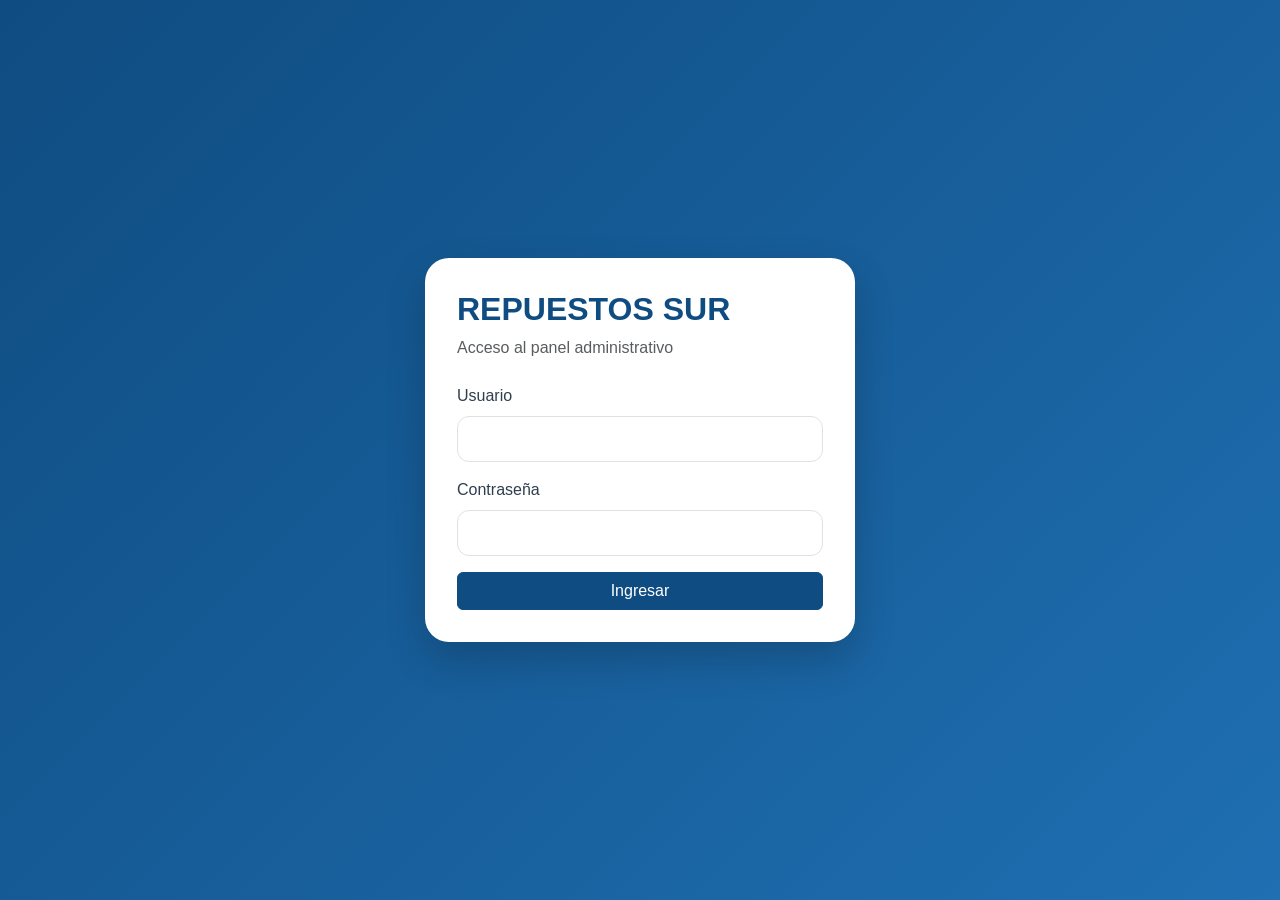
<file: frontend/index.html>
<!DOCTYPE html>
<html lang="es">
<head>
  <meta charset="UTF-8" />
  <meta name="viewport" content="width=device-width, initial-scale=1.0" />
  <title>Panel Administrativo - Tienda de Repuestos</title>
  <link href="https://cdn.jsdelivr.net/npm/bootstrap@5.3.3/dist/css/bootstrap.min.css" rel="stylesheet" />
  <link rel="stylesheet" href="styles.css" />
</head>
<body>
  <div class="d-flex min-vh-100">
    <aside class="sidebar">
      <h2>REPUESTOS SUR</h2>
      <p class="sidebar-subtitle">Gestión operativa</p>
      <nav class="nav flex-column mt-4">
        <button class="nav-link active" data-section="repuestos">Repuestos</button>
        <button class="nav-link" data-section="clientes">Clientes</button>
        <button class="nav-link" data-section="vehiculos">Vehículos</button>
        <button class="nav-link" data-section="pedidos">Pedidos</button>
        <button class="nav-link" data-section="ventas">Ventas</button>
        <button class="nav-link" data-section="detalle-pedido">Detalle de Pedidos</button>
        <button class="nav-link" data-section="compatibilidad">Compatibilidad</button>
      </nav>
    </aside>

    <main class="main-content">
      <header class="topbar">
        <div>
          <p class="eyebrow">Sistema corporativo</p>
          <h1 id="pageTitle">Gestión de repuestos</h1>
        </div>
        <div class="d-flex gap-2">
          <button class="btn btn-outline-secondary" id="btnLogout">Cerrar sesión</button>
          <button class="btn btn-primary" id="btnNuevo">+ Nuevo</button>
        </div>
      </header>

      <section id="repuestosSection" class="content-section active">
        <div class="card">
          <div class="card-body">
            <h3 class="section-title">Repuestos</h3>
            <div class="table-responsive">
              <table class="table table-hover">
                <thead><tr><th>ID</th><th>Nombre</th><th>Código</th><th>Precio</th><th>Stock</th><th>Acciones</th></tr></thead>
                <tbody id="tablaRepuestos"></tbody>
              </table>
            </div>
          </div>
        </div>
      </section>

      <section id="clientesSection" class="content-section">
        <div class="card">
          <div class="card-body">
            <h3 class="section-title">Clientes</h3>
            <div class="table-responsive">
              <table class="table table-hover">
                <thead><tr><th>ID</th><th>Nombre</th><th>Teléfono</th><th>Acciones</th></tr></thead>
                <tbody id="tablaClientes"></tbody>
              </table>
            </div>
          </div>
        </div>
      </section>

      <section id="vehiculosSection" class="content-section">
        <div class="card">
          <div class="card-body">
            <h3 class="section-title">Vehículos</h3>
            <div class="table-responsive">
              <table class="table table-hover">
                <thead><tr><th>ID</th><th>Marca</th><th>Modelo</th><th>Acciones</th></tr></thead>
                <tbody id="tablaVehiculos"></tbody>
              </table>
            </div>
          </div>
        </div>
      </section>

      <section id="pedidosSection" class="content-section">
        <div class="card">
          <div class="card-body">
            <h3 class="section-title">Pedidos</h3>
            <div class="table-responsive">
              <table class="table table-hover">
                <thead><tr><th>ID</th><th>Cliente</th><th>Vehículo</th><th>Fecha</th><th>Acciones</th></tr></thead>
                <tbody id="tablaPedidos"></tbody>
              </table>
            </div>
          </div>
        </div>
      </section>

      <section id="ventasSection" class="content-section">
        <div class="card">
          <div class="card-body">
            <h3 class="section-title">Ventas</h3>
            <div class="table-responsive">
              <table class="table table-hover">
                <thead><tr><th>ID</th><th>Pedido</th><th>Fecha</th><th>Método</th><th>Monto</th><th>Acciones</th></tr></thead>
                <tbody id="tablaVentas"></tbody>
              </table>
            </div>
          </div>
        </div>
      </section>

      <section id="detallePedidoSection" class="content-section">
        <div class="card">
          <div class="card-body">
            <h3 class="section-title">Detalle de pedidos</h3>
            <div class="table-responsive">
              <table class="table table-hover">
                <thead><tr><th>ID</th><th>Pedido</th><th>Repuesto</th><th>Cantidad</th><th>Precio</th><th>Acciones</th></tr></thead>
                <tbody id="tablaDetallePedido"></tbody>
              </table>
            </div>
          </div>
        </div>
      </section>

      <section id="compatibilidadSection" class="content-section">
        <div class="card">
          <div class="card-body">
            <h3 class="section-title">Compatibilidad de vehículos</h3>
            <div class="table-responsive">
              <table class="table table-hover">
                <thead><tr><th>Repuesto</th><th>Vehículo</th><th>Acciones</th></tr></thead>
                <tbody id="tablaCompatibilidad"></tbody>
              </table>
            </div>
          </div>
        </div>
      </section>
    </main>
  </div>

  <div class="modal fade" id="modalEntidad" tabindex="-1" aria-hidden="true">
    <div class="modal-dialog modal-dialog-centered">
      <div class="modal-content">
        <div class="modal-header">
          <h5 class="modal-title" id="modalTitle">Registrar elemento</h5>
          <button type="button" class="btn-close" data-bs-dismiss="modal"></button>
        </div>
        <div class="modal-body">
          <form id="formEntidad">
            <input type="hidden" id="idEntidad" />
            <div id="formFields"></div>
          </form>
        </div>
        <div class="modal-footer">
          <button type="button" class="btn btn-secondary" data-bs-dismiss="modal">Cancelar</button>
          <button type="submit" class="btn btn-primary" form="formEntidad">Guardar</button>
        </div>
      </div>
    </div>
  </div>

  <script src="https://cdn.jsdelivr.net/npm/bootstrap@5.3.3/dist/js/bootstrap.bundle.min.js"></script>
  <script src="app.js"></script>
</body>
</html>
</file>
<file: frontend/styles.css>
:root {
  --primary: #0f4c81;
  --secondary: #1f6fb2;
  --bg: #f4f7fb;
  --text: #2f3e4e;
}

body {
  margin: 0;
  font-family: 'Segoe UI', Tahoma, Geneva, Verdana, sans-serif;
  background: linear-gradient(135deg, #edf4ff, #f8fbff);
  color: var(--text);
}

.sidebar {
  width: 280px;
  background: linear-gradient(180deg, var(--primary), var(--secondary));
  color: white;
  padding: 24px 20px;
}

.sidebar h2 {
  margin: 0;
  font-weight: 700;
}

.sidebar-subtitle {
  opacity: 0.85;
  margin-top: 6px;
}

.nav-link {
  background: transparent;
  border: 0;
  color: white;
  text-align: left;
  padding: 12px 14px;
  border-radius: 10px;
  margin-bottom: 8px;
  cursor: pointer;
}

.nav-link.active, .nav-link:hover {
  background: rgba(255,255,255,0.18);
}

.main-content {
  flex: 1;
  padding: 24px;
}

.topbar {
  display: flex;
  justify-content: space-between;
  align-items: center;
  margin-bottom: 20px;
}

.eyebrow {
  text-transform: uppercase;
  letter-spacing: 0.25em;
  color: #6b7b8f;
  font-size: 0.74rem;
  margin-bottom: 4px;
}

.card {
  border: none;
  border-radius: 18px;
  box-shadow: 0 12px 30px rgba(15,76,129,0.08);
}

.content-section { display: none; }
.content-section.active { display: block; }

.section-title { font-weight: 700; color: var(--primary); }

.btn-primary { background: var(--primary); border-color: var(--primary); }
.btn-primary:hover { background: var(--secondary); border-color: var(--secondary); }

.table thead { background: #f5f9ff; }

.login-shell {
  min-height: 100vh;
  display: grid;
  place-items: center;
  background: linear-gradient(135deg, #0f4c81, #1f6fb2);
}

.login-card {
  width: min(92vw, 430px);
  background: white;
  border-radius: 24px;
  padding: 32px;
  box-shadow: 0 18px 40px rgba(0,0,0,0.2);
}

.login-card h2 { color: var(--primary); font-weight: 700; }
.login-card .form-control { border-radius: 12px; padding: 10px 12px; }
.login-alert { display: none; }
.login-alert.show { display: block; }

@media (max-width: 900px) {
  .d-flex { flex-direction: column; }
  .sidebar { width: 100%; }
}
</file>
